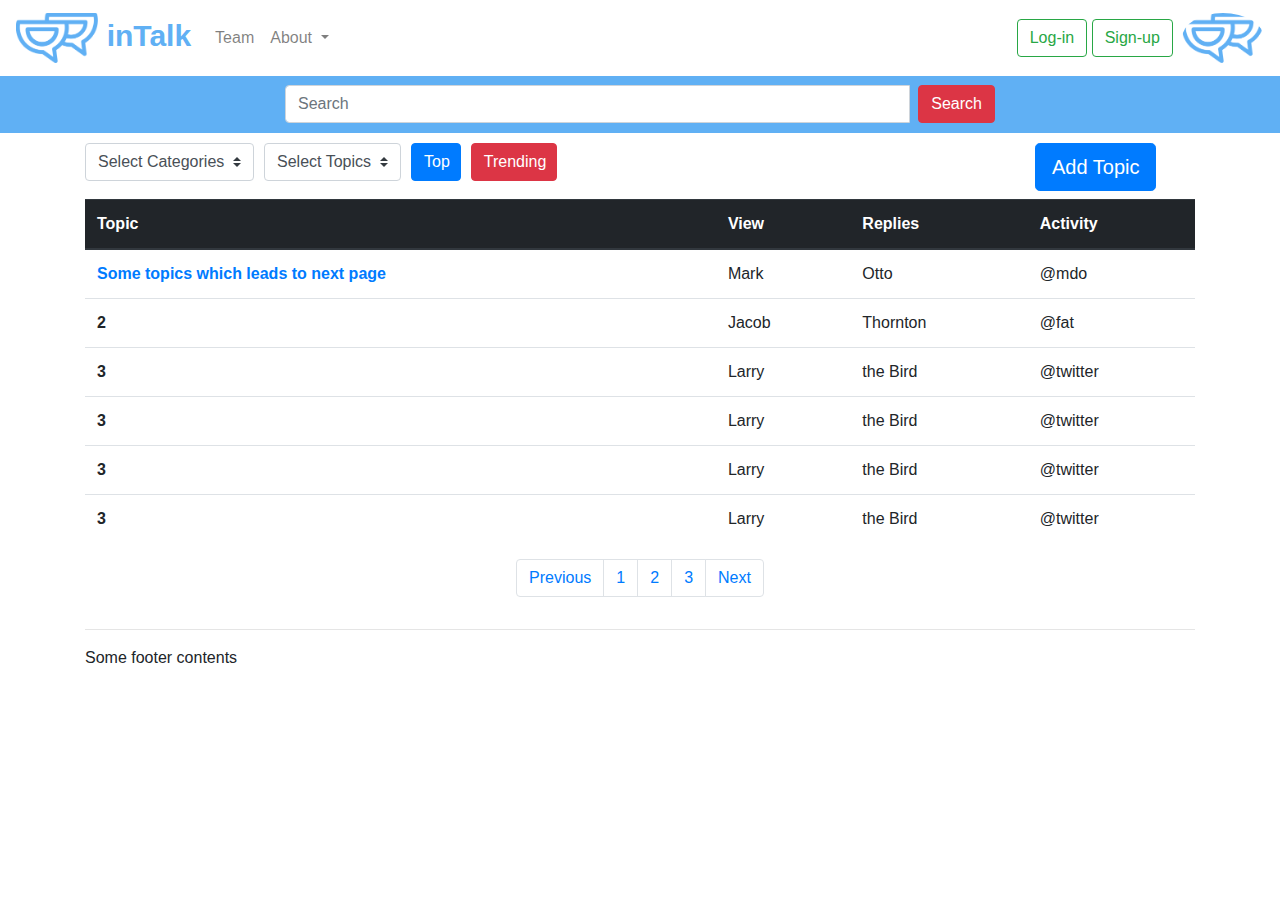
<file: index.html>
<!DOCTYPE html>
<html>
<head>
    <title>title</title>
    <meta charset="UTF-8">
    <meta name="viewport" content="width=device-width, initial-scale=1.0" />
    <meta name="Keywords" content="metaKeywords" />
    <meta name="Description" content="metaDescription" />
    <link rel="icon" href="images/favicon/favicon.png" type="image/x-icon" />
    <meta name="theme-color" content="#ffffff">
    <link rel="stylesheet" href="https://maxcdn.bootstrapcdn.com/bootstrap/4.0.0/css/bootstrap.min.css"
        integrity="sha384-Gn5384xqQ1aoWXA+058RXPxPg6fy4IWvTNh0E263XmFcJlSAwiGgFAW/dAiS6JXm" crossorigin="anonymous">
    <link rel="stylesheet" href="css/style.css">
</head>
<body>
    <div class="container-fluid">
        <nav class="navbar navbar-expand-lg navbar-light fixed-top">
            <a class="navbar-brand logo-color" href="/"><img src="images/favicon/favicon.png" height="50" alt="logo" />
                inTalk</a>
            <button class="navbar-toggler" type="button" data-toggle="collapse" data-target="#navbarSupportedContent"
                aria-controls="navbarSupportedContent" aria-expanded="false" aria-label="Toggle navigation">
                <span class="navbar-toggler-icon"></span>
            </button>

            <div class="collapse navbar-collapse" id="navbarSupportedContent">
                <ul class="navbar-nav mr-auto">
                    <li class="nav-item">
                        <a class="nav-link" href="#">Team</a>
                    </li>
                    <li class="nav-item dropdown">
                        <a class="nav-link dropdown-toggle" href="#" id="navbarDropdown" role="button"
                            data-toggle="dropdown" aria-haspopup="true" aria-expanded="false">
                            About
                        </a>
                        <div class="dropdown-menu" aria-labelledby="navbarDropdown">
                            <a class="dropdown-item" href="#">Action</a>
                            <a class="dropdown-item" href="#">Another action</a>
                            <div class="dropdown-divider"></div>
                            <a class="dropdown-item" href="#">Something else here</a>
                        </div>
                    </li>
                </ul>
                <form class="form-inline my-2 my-lg-0">
                    <button class="btn btn-outline-success my-2 my-sm-0" type="button" data-toggle="modal" data-target="#login-modal">Log-in</button>&nbsp;
                    <button class="btn btn-outline-success my-2 my-sm-0" type="button" data-toggle="modal" data-target="#signup-modal">Sign-up</button>&nbsp;&nbsp;
                </form>
                <a data-toggle="popover" title="Profile Name" data-html="true"
                    data-content="<a href='../hack/profile.html'>My Account</a><br/><a href='http://google.com/'>Logout</a>"><img
                        src="images/favicon/favicon.png" class="rounded-circle" height="50" alt="logo" /> </a>
            </div>
        </nav>
    </div>
    <div class="container-fluid search-bar">
        <div class="container">
            <div class="row">
                <div class="col-md-2"></div>
                <div class="col-md-8">
                    <div class="text-center">
                        <form class="p-10">
                            <div class="input-group">
                                <input class="form-control mr-sm-2" type="search" placeholder="Search"
                                    aria-label="Search">
                                <div class="input-group-btn">
                                    <button type="button" class="btn btn-danger"
                                        onclick="newsLetterSubmit();">Search</button>
                                </div>
                            </div>
                        </form>
                    </div>
                </div>
                <div class="col-md-2"></div>
            </div>
        </div>
    </div>

    <div class="container">
        <div class="row pt-10">
            <div class="col-md-10">
                <form class="form-inline ">
                    <div class="form-group mb-2 pr-10">
                        <select class="custom-select">
                            <option selected>Select Categories</option>
                            <option value="1">One</option>
                            <option value="2">Two</option>
                            <option value="3">Three</option>
                        </select>
                    </div>
                    <div class="form-group mb-2 pr-10">
                        <select class="custom-select">
                            <option selected>Select Topics</option>
                            <option value="1">One</option>
                            <option value="2">Two</option>
                            <option value="3">Three</option>
                        </select>
                    </div>
                    <div class="form-group mb-2 pr-10">
                        <button type="button" class="btn btn-primary pr-10">Top</button>
                    </div>
                    <div class="form-group mb-2 pr-10">
                        <button type="button" class="btn btn-danger pr-10">Trending</button>
                    </div>
                </form>

            </div>
            <div class="col-md-2 mb-2">
                <button type="button" class="btn btn-primary btn-lg" data-toggle="modal" data-target="#add-topic-modal">Add Topic</button>
                </div>


        </div>
    </div>

    <div class="container">
        <div class="row">
            <div class="col-md-12">
                <table class="table table-hover">
                    <thead class="thead-dark">
                        <tr>
                            <th scope="col">Topic</th>
                            <th scope="col">View</th>
                            <th scope="col">Replies</th>
                            <th scope="col">Activity</th>
                        </tr>
                    </thead>
                    <tbody>
                        <tr>
                            <th scope="row"><a href="../hack/discussion.html">Some topics which leads to next page</a>
                            </th>
                            <td>Mark</td>
                            <td>Otto</td>
                            <td>@mdo</td>
                        </tr>
                        <tr>
                            <th scope="row">2</th>
                            <td>Jacob</td>
                            <td>Thornton</td>
                            <td>@fat</td>
                        </tr>
                        <tr>
                            <th scope="row">3</th>
                            <td>Larry</td>
                            <td>the Bird</td>
                            <td>@twitter</td>
                        </tr>
                        <tr>
                            <th scope="row">3</th>
                            <td>Larry</td>
                            <td>the Bird</td>
                            <td>@twitter</td>
                        </tr>
                        <tr>
                            <th scope="row">3</th>
                            <td>Larry</td>
                            <td>the Bird</td>
                            <td>@twitter</td>
                        </tr>
                        <tr>
                            <th scope="row">3</th>
                            <td>Larry</td>
                            <td>the Bird</td>
                            <td>@twitter</td>
                        </tr>
                    </tbody>
                </table>

            </div>
            <div class="col-md-12">
                <div class="text-center">
                    <nav aria-label="Page navigation example">
                        <ul class="pagination justify-content-center">
                            <li class="page-item"><a class="page-link" href="#">Previous</a></li>
                            <li class="page-item"><a class="page-link" href="#">1</a></li>
                            <li class="page-item"><a class="page-link" href="#">2</a></li>
                            <li class="page-item"><a class="page-link" href="#">3</a></li>
                            <li class="page-item"><a class="page-link" href="#">Next</a></li>
                        </ul>
                    </nav>
                </div>

            </div>

        </div>
    </div>
    <div class="container">
        <div class="row">
            <div class="col-md-12">
                <hr />
            </div>
        </div>
        <div class="row">
            <div class="col-md-12">
                Some footer contents
            </div>
        </div>
    </div>
    <div class="modal" tabindex="-1" role="dialog" id="login-modal">
        <div class="modal-dialog" role="document">
          <div class="modal-content">
            <div class="modal-header">
              <h5 class="modal-title">Log in to inTalk</h5>
              <button type="button" class="close" data-dismiss="modal" aria-label="Close">
                <span aria-hidden="true">&times;</span>
              </button>
            </div>
            <div class="modal-body">
              <p>Modal body text goes here.</p>
            </div>
            <div class="modal-footer">
              <button type="button" class="btn btn-primary">Save changes</button>
              <button type="button" class="btn btn-secondary" data-dismiss="modal">Close</button>
            </div>
          </div>
        </div>
      </div>

      <div class="modal" tabindex="-1" role="dialog" id="signup-modal">
        <div class="modal-dialog" role="document">
          <div class="modal-content">
            <div class="modal-header">
              <h5 class="modal-title">Sign up to inTalk</h5>
              <button type="button" class="close" data-dismiss="modal" aria-label="Close">
                <span aria-hidden="true">&times;</span>
              </button>
            </div>
            <div class="modal-body">
              <p>Modal body text goes here.</p>
            </div>
            <div class="modal-footer">
              <button type="button" class="btn btn-primary">Save changes</button>
              <button type="button" class="btn btn-secondary" data-dismiss="modal">Close</button>
            </div>
          </div>
        </div>
      </div>

      <div class="modal" tabindex="-1" role="dialog" id="add-topic-modal">
        <div class="modal-dialog" role="document">
          <div class="modal-content">
            <div class="modal-header">
              <h5 class="modal-title">Sign up to inTalk</h5>
              <button type="button" class="close" data-dismiss="modal" aria-label="Close">
                <span aria-hidden="true">&times;</span>
              </button>
            </div>
            <div class="modal-body">
              <p>Modal body text goes here.</p>
            </div>
            <div class="modal-footer">
              <button type="button" class="btn btn-primary">Save changes</button>
              <button type="button" class="btn btn-secondary" data-dismiss="modal">Close</button>
            </div>
          </div>
        </div>
      </div>

    <script src="https://code.jquery.com/jquery-3.2.1.slim.min.js"
        integrity="sha384-KJ3o2DKtIkvYIK3UENzmM7KCkRr/rE9/Qpg6aAZGJwFDMVNA/GpGFF93hXpG5KkN"
        crossorigin="anonymous"></script>
    <script src="https://cdnjs.cloudflare.com/ajax/libs/popper.js/1.12.9/umd/popper.min.js"
        integrity="sha384-ApNbgh9B+Y1QKtv3Rn7W3mgPxhU9K/ScQsAP7hUibX39j7fakFPskvXusvfa0b4Q"
        crossorigin="anonymous"></script>
    <script src="https://maxcdn.bootstrapcdn.com/bootstrap/4.0.0/js/bootstrap.min.js"
        integrity="sha384-JZR6Spejh4U02d8jOt6vLEHfe/JQGiRRSQQxSfFWpi1MquVdAyjUar5+76PVCmYl"
        crossorigin="anonymous"></script>
    <script src="js/project.js" crossorigin="anonymous"></script>

</body>

</html>
</file>
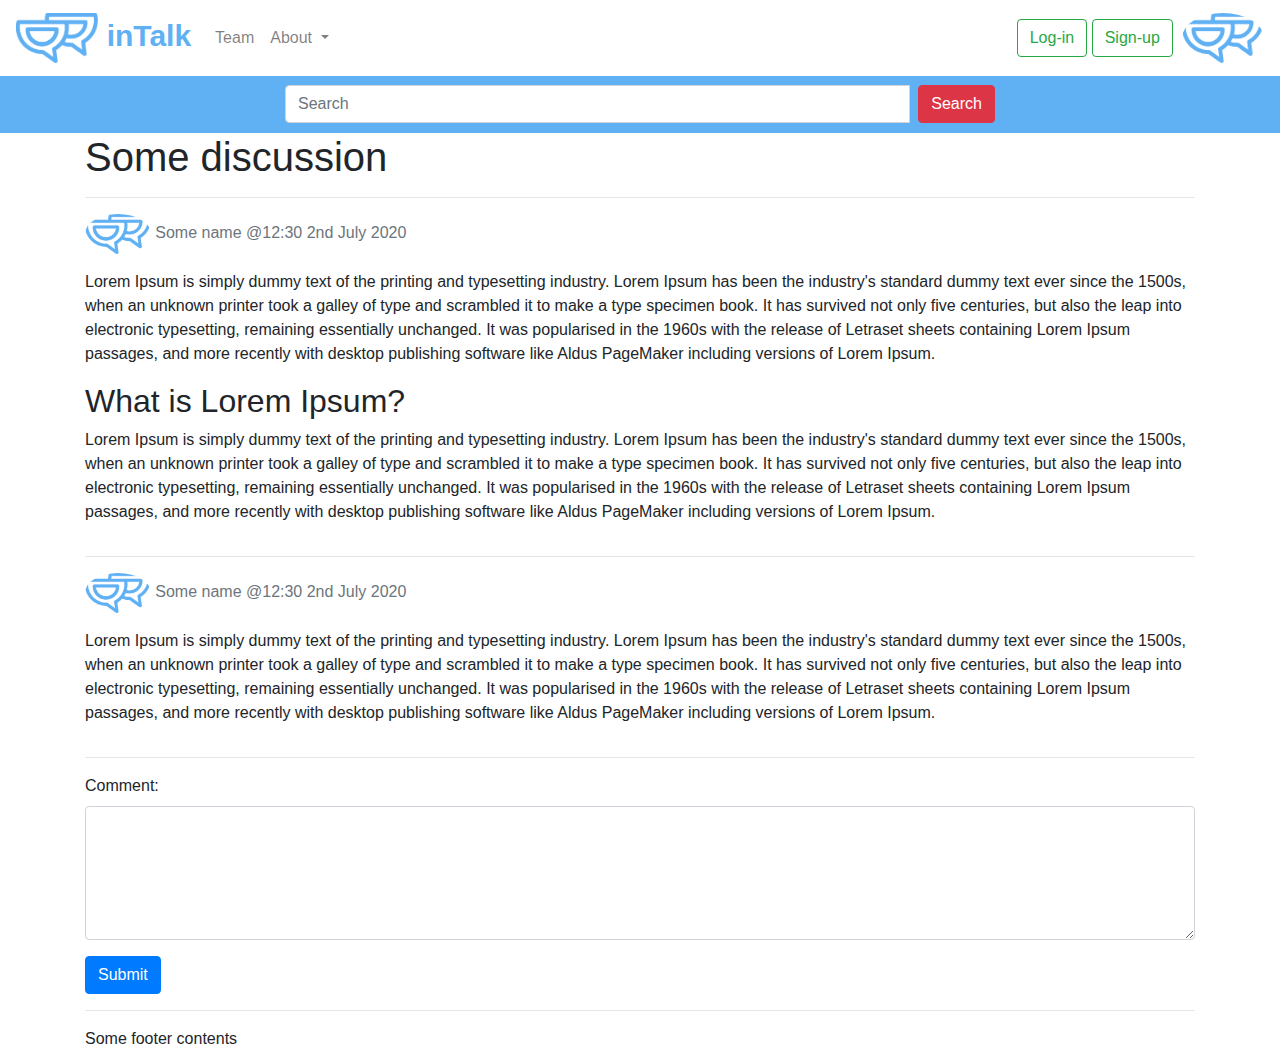
<file: discussion.html>
<!DOCTYPE html>
<html>

<head>
    <title>title</title>
    <meta charset="UTF-8">
    <meta name="viewport" content="width=device-width, initial-scale=1.0" />
    <meta name="Keywords" content="metaKeywords" />
    <meta name="Description" content="metaDescription" />
    <link rel="icon" href="images/favicon/favicon.png" type="image/x-icon" />
    <meta name="theme-color" content="#ffffff">
    <link rel="stylesheet" href="https://maxcdn.bootstrapcdn.com/bootstrap/4.0.0/css/bootstrap.min.css"
        integrity="sha384-Gn5384xqQ1aoWXA+058RXPxPg6fy4IWvTNh0E263XmFcJlSAwiGgFAW/dAiS6JXm" crossorigin="anonymous">
    <link rel="stylesheet" href="css/style.css">

</head>

<body>
    <div class="container-fluid">
        <nav class="navbar navbar-expand-lg navbar-light fixed-top">
            <a class="navbar-brand logo-color" href="/"><img src="images/favicon/favicon.png" height="50" alt="logo" />
                inTalk</a>
            <button class="navbar-toggler" type="button" data-toggle="collapse" data-target="#navbarSupportedContent"
                aria-controls="navbarSupportedContent" aria-expanded="false" aria-label="Toggle navigation">
                <span class="navbar-toggler-icon"></span>
            </button>

            <div class="collapse navbar-collapse" id="navbarSupportedContent">
                <ul class="navbar-nav mr-auto">
                    <li class="nav-item">
                        <a class="nav-link" href="#">Team</a>
                    </li>
                    <li class="nav-item dropdown">
                        <a class="nav-link dropdown-toggle" href="#" id="navbarDropdown" role="button"
                            data-toggle="dropdown" aria-haspopup="true" aria-expanded="false">
                            About
                        </a>
                        <div class="dropdown-menu" aria-labelledby="navbarDropdown">
                            <a class="dropdown-item" href="#">Action</a>
                            <a class="dropdown-item" href="#">Another action</a>
                            <div class="dropdown-divider"></div>
                            <a class="dropdown-item" href="#">Something else here</a>
                        </div>
                    </li>
                </ul>
                <form class="form-inline my-2 my-lg-0">
                    <button class="btn btn-outline-success my-2 my-sm-0" type="submit">Log-in</button>&nbsp;
                    <button class="btn btn-outline-success my-2 my-sm-0" type="submit">Sign-up</button>&nbsp;&nbsp;
                </form>
                <a data-toggle="popover" title="Profile Name" data-html="true"
                    data-content="<a href='/profile.html'>My Account</a><br/><a href='http://google.com/'>Logout</a>"><img
                        src="images/favicon/favicon.png" class="rounded-circle" height="50" alt="logo" /> </a>
            </div>
        </nav>
    </div>
    <div class="container-fluid search-bar">
        <div class="container">
            <div class="row">
                <div class="col-md-2"></div>
                <div class="col-md-8">
                    <div class="text-center">
                        <form class="p-10">
                            <div class="input-group">
                                <input class="form-control mr-sm-2" type="search" placeholder="Search"
                                    aria-label="Search">
                                <div class="input-group-btn">
                                    <button type="button" class="btn btn-danger"
                                        onclick="newsLetterSubmit();">Search</button>
                                </div>
                            </div>
                        </form>
                    </div>
                </div>
                <div class="col-md-2"></div>
            </div>
        </div>
    </div>

    <div class="container">
        <div class="row">
            <div class="col-md-12">
                <h1>Some discussion</h1>
                <hr />
                <p class="text-secondary"> <img src="images/favicon/favicon.png" class="rounded-circle" height="40"
                        alt="logo" /> Some name @12:30 2nd July 2020</p>
                <p>
                    Lorem Ipsum is simply dummy text of the printing and typesetting industry. Lorem Ipsum has been the
                    industry's standard dummy text ever since the 1500s, when an unknown printer took a galley of type
                    and scrambled it to make a type specimen book. It has survived not only five centuries, but also the
                    leap into electronic typesetting, remaining essentially unchanged. It was popularised in the 1960s
                    with the release of Letraset sheets containing Lorem Ipsum passages, and more recently with desktop
                    publishing software like Aldus PageMaker including versions of Lorem Ipsum.
                </p>
                <h2>What is Lorem Ipsum?</h2>
                <p>Lorem Ipsum is simply dummy text of the printing and typesetting industry. Lorem Ipsum has been the
                    industry's standard dummy text ever since the 1500s, when an unknown printer took a galley of type
                    and scrambled it to make a type specimen book. It has survived not only five centuries, but also the
                    leap into electronic typesetting, remaining essentially unchanged. It was popularised in the 1960s
                    with the release of Letraset sheets containing Lorem Ipsum passages, and more recently with desktop
                    publishing software like Aldus PageMaker including versions of Lorem Ipsum.</p>
            </div>
            <div class="col-md-12">
                <hr />
                <p class="text-secondary"> <img src="images/favicon/favicon.png" class="rounded-circle" height="40"
                        alt="logo" /> Some name @12:30 2nd July 2020</p>
                <p>
                    Lorem Ipsum is simply dummy text of the printing and typesetting industry. Lorem Ipsum has been the
                    industry's standard dummy text ever since the 1500s, when an unknown printer took a galley of type
                    and scrambled it to make a type specimen book. It has survived not only five centuries, but also the
                    leap into electronic typesetting, remaining essentially unchanged. It was popularised in the 1960s
                    with the release of Letraset sheets containing Lorem Ipsum passages, and more recently with desktop
                    publishing software like Aldus PageMaker including versions of Lorem Ipsum.
                </p>
            </div>

        </div>
    </div>
    <div class="container">
        <div class="row">
            <div class="col-md-12">
                <hr />
                <div class="form-group">
                    <label for="comment">Comment:</label>
                    <textarea class="form-control" rows="5" id="comment"></textarea>
                </div>
                <button type="button" class="btn btn-primary">Submit</button>
            </div>
        </div>
    </div>


    <div class="container">
        <div class="row">
            <div class="col-md-12">
                <hr />
            </div>
        </div>
        <div class="row">
            <div class="col-md-12">
                Some footer contents
            </div>
        </div>
    </div>
    <script src="https://code.jquery.com/jquery-3.2.1.slim.min.js"
        integrity="sha384-KJ3o2DKtIkvYIK3UENzmM7KCkRr/rE9/Qpg6aAZGJwFDMVNA/GpGFF93hXpG5KkN"
        crossorigin="anonymous"></script>
    <script src="https://cdnjs.cloudflare.com/ajax/libs/popper.js/1.12.9/umd/popper.min.js"
        integrity="sha384-ApNbgh9B+Y1QKtv3Rn7W3mgPxhU9K/ScQsAP7hUibX39j7fakFPskvXusvfa0b4Q"
        crossorigin="anonymous"></script>
    <script src="https://maxcdn.bootstrapcdn.com/bootstrap/4.0.0/js/bootstrap.min.js"
        integrity="sha384-JZR6Spejh4U02d8jOt6vLEHfe/JQGiRRSQQxSfFWpi1MquVdAyjUar5+76PVCmYl"
        crossorigin="anonymous"></script>
    <script src="js/project.js" crossorigin="anonymous"></script>

</body>

</html>
</file>
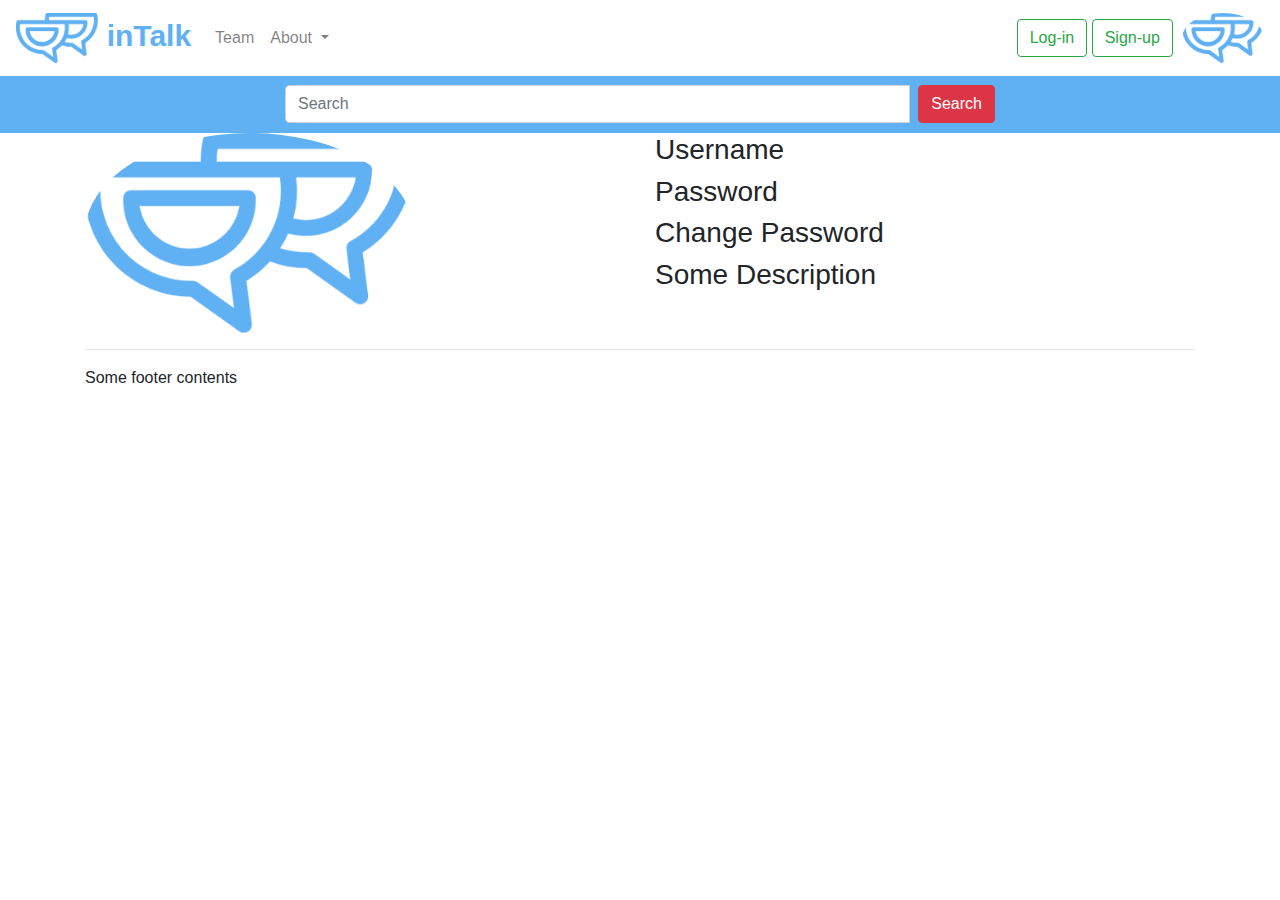
<file: profile.html>
<!DOCTYPE html>
<html>
    <head>
        <title>title</title>
        <meta charset="UTF-8">
        <meta name="viewport" content="width=device-width, initial-scale=1.0"/>
        <meta name="Keywords" content="metaKeywords"/>
        <meta name="Description" content="metaDescription"/>
        <link rel="icon" href="images/favicon/favicon.png" type="image/x-icon" />
        <meta name="theme-color" content="#ffffff">
        <link rel="stylesheet" href="https://maxcdn.bootstrapcdn.com/bootstrap/4.0.0/css/bootstrap.min.css" integrity="sha384-Gn5384xqQ1aoWXA+058RXPxPg6fy4IWvTNh0E263XmFcJlSAwiGgFAW/dAiS6JXm" crossorigin="anonymous">
        <link rel="stylesheet" href="css/style.css">
        
    </head>
    <body>
        <div class="container-fluid">
              <nav class="navbar navbar-expand-lg navbar-light fixed-top">
                <a class="navbar-brand logo-color" href="/"><img src="images/favicon/favicon.png" height="50" alt="logo"/> inTalk</a>
                <button class="navbar-toggler" type="button" data-toggle="collapse" data-target="#navbarSupportedContent" aria-controls="navbarSupportedContent" aria-expanded="false" aria-label="Toggle navigation">
                  <span class="navbar-toggler-icon"></span>
                </button>              
                <div class="collapse navbar-collapse" id="navbarSupportedContent">
                  <ul class="navbar-nav mr-auto">
                    <li class="nav-item">
                      <a class="nav-link" href="#">Team</a>
                    </li>
                    <li class="nav-item dropdown">
                      <a class="nav-link dropdown-toggle" href="#" id="navbarDropdown" role="button" data-toggle="dropdown" aria-haspopup="true" aria-expanded="false">
                        About
                      </a>
                      <div class="dropdown-menu" aria-labelledby="navbarDropdown">
                        <a class="dropdown-item" href="#">Action</a>
                        <a class="dropdown-item" href="#">Another action</a>
                        <div class="dropdown-divider"></div>
                        <a class="dropdown-item" href="#">Something else here</a>
                      </div>
                    </li>
                  </ul>
                  <form class="form-inline my-2 my-lg-0">
                    <button class="btn btn-outline-success my-2 my-sm-0" type="submit">Log-in</button>&nbsp;
                    <button class="btn btn-outline-success my-2 my-sm-0" type="submit">Sign-up</button>&nbsp;&nbsp;
                  </form>
                  <a  data-toggle="popover" title="Profile Name" data-html="true" data-content="<a href='/profile.html'>My Account</a><br/><a href='http://google.com/'>Logout</a>"><img src="images/favicon/favicon.png" class="rounded-circle" height="50" alt="logo"/> </a>
                </div>
              </nav>
        </div>
        <div class="container-fluid search-bar">
            <div class="container">
                <div class="row">
                    <div class="col-md-2"></div>
                    <div class="col-md-8">
                        <div class="text-center">
                            <form class="p-10">
                                <div class="input-group">
                                    <input class="form-control mr-sm-2" type="search" placeholder="Search" aria-label="Search">
                                    <div class="input-group-btn">
                                        <button type="button" class="btn btn-danger" onclick="newsLetterSubmit();">Search</button>
                                    </div>
                                </div>
                            </form>
                        </div>
                    </div>
                    <div class="col-md-2"></div>
                </div>
            </div>
        </div>
        <div class="container">
            <div class="row">
                <div class="col-md-6">
                    <img src="images/favicon/favicon.png" class="rounded-circle" height="200" alt="logo"/> 
                </div>
                <div class="col-md-6">
                    <h3>Username</h3>
                    <h3>Password</h3> 
                    <h3>Change Password</h3>
                    <h3>Some Description</h3>
                 </div>
            </div>
        </div>
        <div class="container">
            <div class="row">
                <div class="col-md-12">
                    <hr/>
                </div>
            </div>
            <div class="row">
                <div class="col-md-12">
                   Some footer contents
                </div>
            </div>
        </div>
        <script src="https://code.jquery.com/jquery-3.2.1.slim.min.js" integrity="sha384-KJ3o2DKtIkvYIK3UENzmM7KCkRr/rE9/Qpg6aAZGJwFDMVNA/GpGFF93hXpG5KkN" crossorigin="anonymous"></script>
<script src="https://cdnjs.cloudflare.com/ajax/libs/popper.js/1.12.9/umd/popper.min.js" integrity="sha384-ApNbgh9B+Y1QKtv3Rn7W3mgPxhU9K/ScQsAP7hUibX39j7fakFPskvXusvfa0b4Q" crossorigin="anonymous"></script>
<script src="https://maxcdn.bootstrapcdn.com/bootstrap/4.0.0/js/bootstrap.min.js" integrity="sha384-JZR6Spejh4U02d8jOt6vLEHfe/JQGiRRSQQxSfFWpi1MquVdAyjUar5+76PVCmYl" crossorigin="anonymous"></script>
<script src="js/project.js"  crossorigin="anonymous"></script>

</body>
</html>
</file>
<file: css/style.css>
.navbar{
    background: #fff;
}

.logo-color{
    color: #60b0f4 !important;
    font-size: 30px;
    font-weight: bold;
}

.search-bar{
    background: #60b0f4;
    margin-top: 75px;
}

.p-10{
    padding: 10px;
}

.pt-10{
    padding-top: 10px;
}

.pl-10{
    padding-left: 10px;
}


.pr-10{
    padding-right: 10px;
}
</file>
